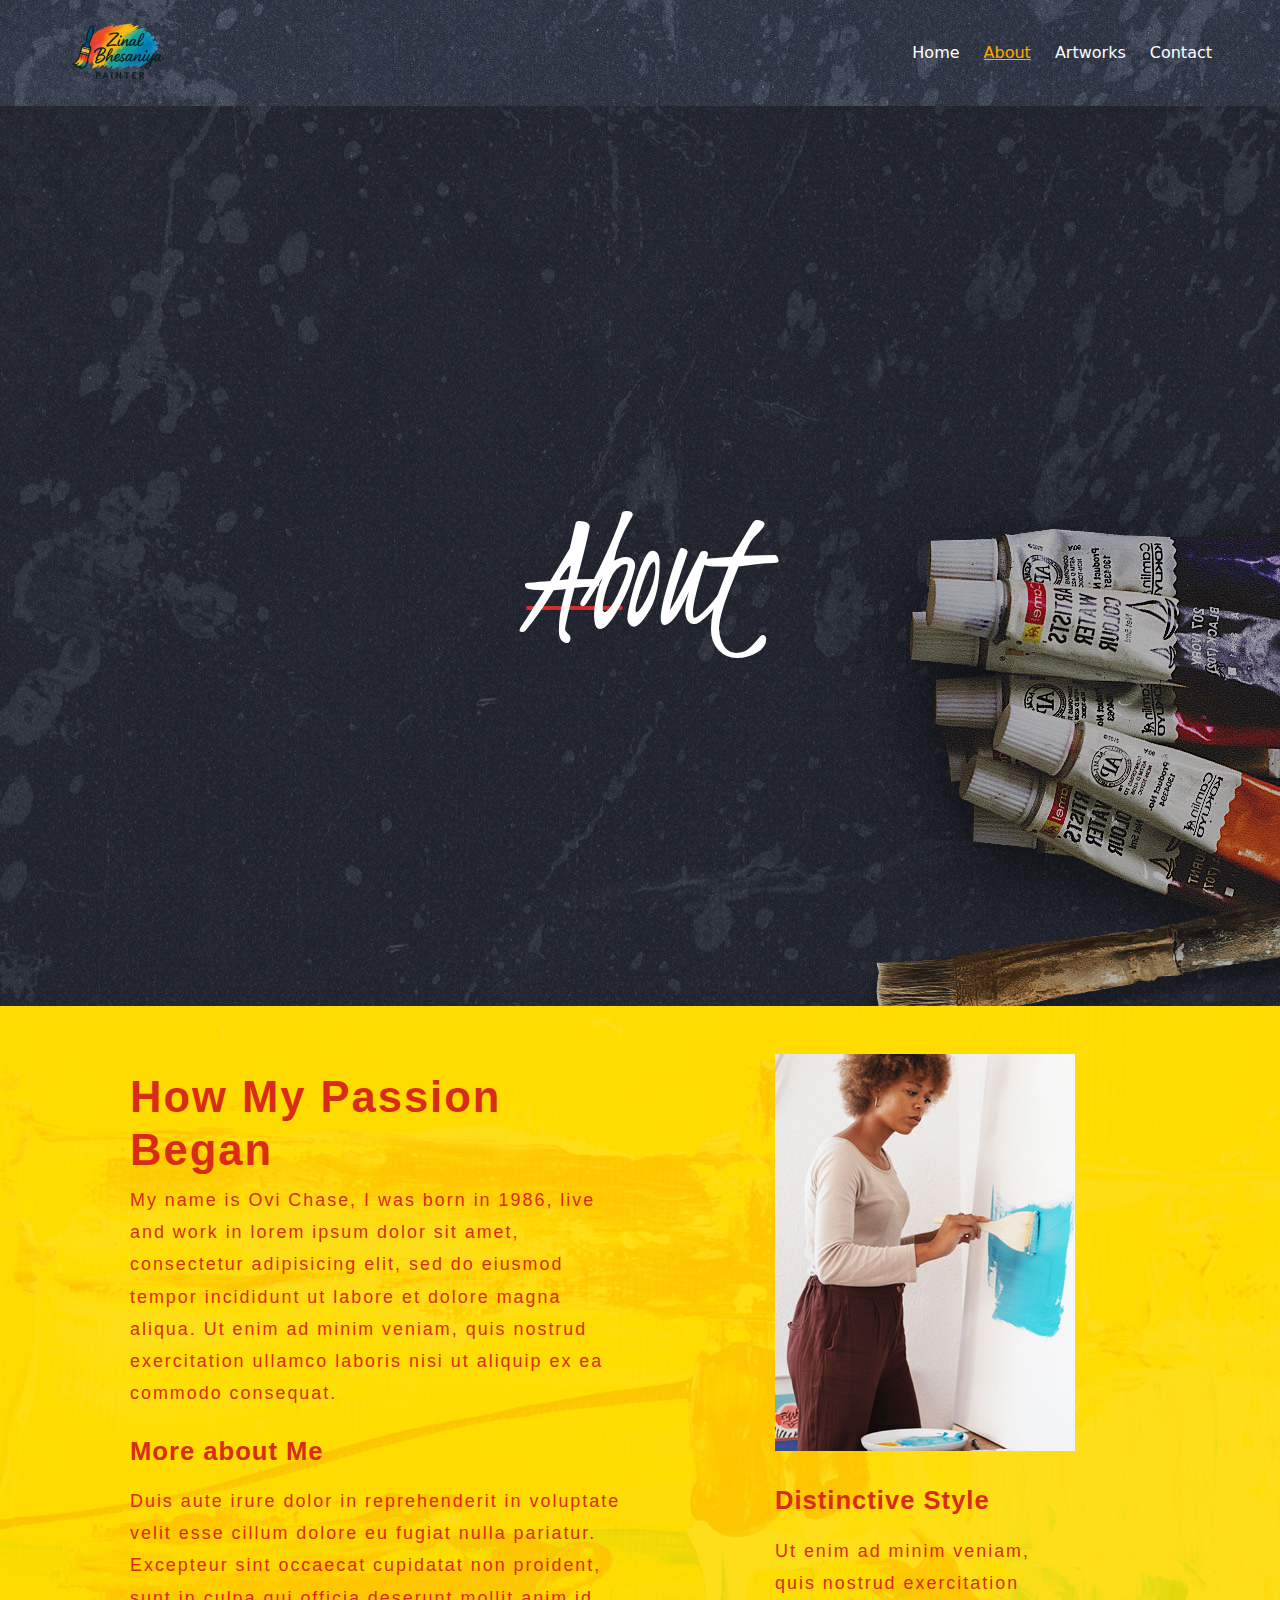
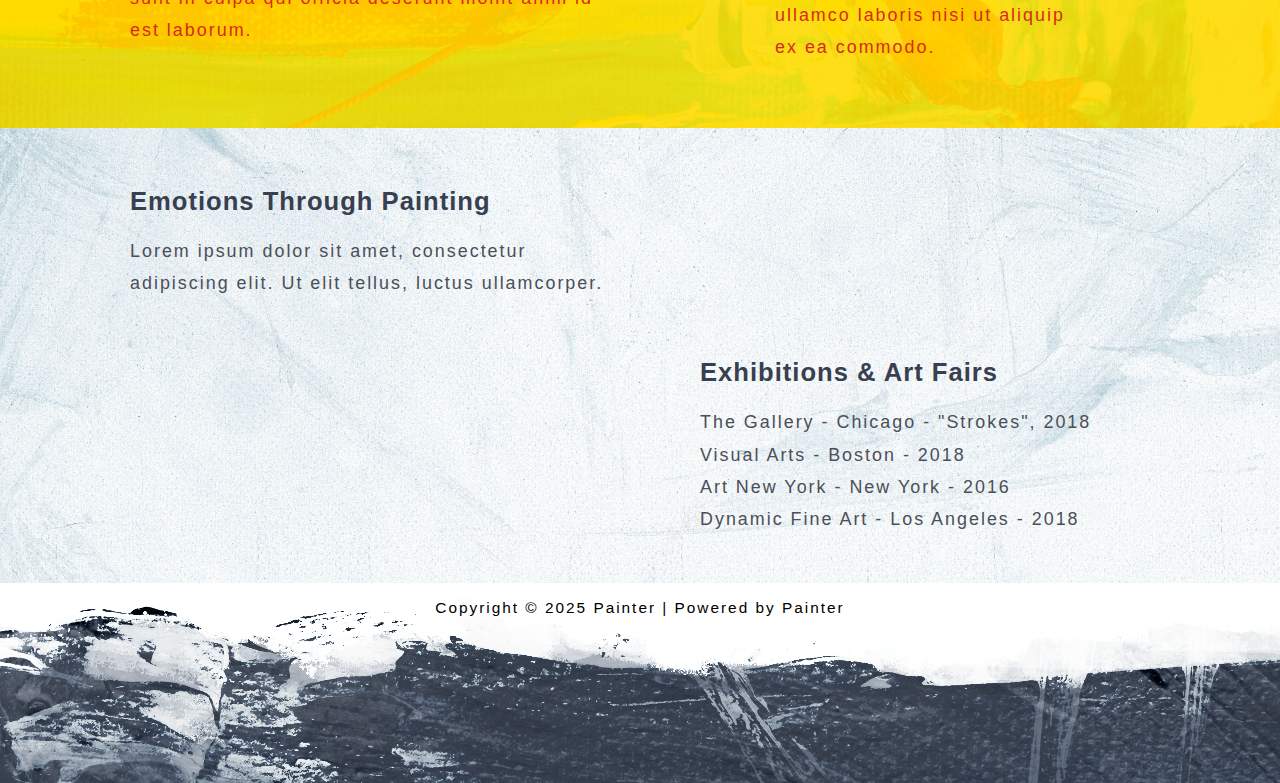
<file: about.html>
<!DOCTYPE html>
<html lang="en">

<head>
    <meta charset="UTF-8">
    <meta name="viewport" content="width=device-width, initial-scale=1.0">

    <!-- Logo -->
    <link rel="icon" type="icon" href="img/DRM FINAL LOGO 4.png">

    <!-- Bootstrap -->
    <link href="https://cdn.jsdelivr.net/npm/bootstrap@5.3.3/dist/css/bootstrap.min.css" rel="stylesheet">
    <script src="https://cdn.jsdelivr.net/npm/bootstrap@5.3.3/dist/js/bootstrap.bundle.min.js"></script>

    <!-- Font-Awesome  -->
    <link rel="stylesheet" href="https://cdnjs.cloudflare.com/ajax/libs/font-awesome/6.7.2/css/all.min.css"
        integrity="sha512-Evv84Mr4kqVGRNSgIGL/F/aIDqQb7xQ2vcrdIwxfjThSH8CSR7PBEakCr51Ck+w+/U6swU2Im1vVX0SVk9ABhg=="
        crossorigin="anonymous" referrerpolicy="no-referrer" />
    <link rel="stylesheet" href="https://cdnjs.cloudflare.com/ajax/libs/font-awesome/6.7.2/css/all.min.css"
        integrity="sha512-Evv84Mr4kqVGRNSgIGL/F/aIDqQb7xQ2vcrdIwxfjThSH8CSR7PBEakCr51Ck+w+/U6swU2Im1vVX0SVk9ABhg=="
        crossorigin="anonymous" referrerpolicy="no-referrer" />

    <!-- google font  -->
    <link href="https://fonts.googleapis.com/css2?family=Kristi&display=swap" rel="stylesheet">

    <!-- CSS  -->
    <!-- <link rel="stylesheet" href="/css/style.css"> -->
    <link rel="stylesheet" href="/css/about.css">
    <link rel="stylesheet" href="/css/common.css">

    <!-- JS  -->
    <link rel="stylesheet" href="script.js">

    <!-- Title  -->
    <title>Painter Portfolio</title>
</head>

<body>

    <!-- Navbar  -->
    <nav class="navbar navbar-expand-lg px-0 px-sm-5">
        <div class="container-fluid">
            <a class="navbar-brand logo-img" href="/index.html">
                <img src="/img/logo.png" alt="">
            </a>
            <button class="navbar-toggler" type="button" data-bs-toggle="collapse"
                data-bs-target="#navbarSupportedContent" aria-controls="navbarSupportedContent" aria-expanded="false"
                aria-label="Toggle navigation">
                <span class="navbar-toggler-icon"></span>
            </button>
            <div class="collapse navbar-collapse justify-content-end gap-4" id="navbarSupportedContent">
                <ul class="navbar-nav gap-2 mb-2 mb-lg-0">
                    <li class="nav-item">
                        <a class="nav-link" href="/index.html">Home</a>
                    </li>
                    <li class="nav-item">
                        <a class="nav-link active" href="/about.html">About</a>
                    </li>
                    <li class="nav-item">
                        <a class="nav-link" href="/artwork.html">Artworks</a>
                    </li>
                    <li class="nav-item">
                        <a class="nav-link" href="/contact.html">Contact</a>
                    </li>
                </ul>
            </div>
        </div>
    </nav>


    <!-- Banner Section  -->
    <section class="about-banner">
        <div class="container">
            <div class="row">
                <div class="col-lg-6">
                    <div class="about-banner-left">
                        <h1 class="painter-text">About</h1>
                        <div class="red-line"></div>
                    </div>
                </div>
                <div class="col-lg-6">
                    <div class="about-banner-right">
                        <img src="/img/about-banner-right-img.png" alt="">
                    </div>
                </div>
            </div>
        </div>
    </section>

    <!-- Biography -->
    <section class="biography-section py-5">
        <div class="container">

            <div class="row align-items-center">
                <div class="col-lg-6">
                    <div class="biography-left ps-sm-5 ps-0">
                        <h2>How My Passion <br> Began</h2>
                        <p class="biography-title">
                            My name is Ovi Chase, I was born in 1986, live and work in lorem ipsum dolor sit amet,
                            consectetur adipisicing elit, sed do eiusmod tempor incididunt ut labore et dolore magna
                            aliqua. Ut enim ad minim veniam, quis nostrud exercitation ullamco laboris nisi ut aliquip
                            ex ea commodo consequat.
                        </p>
                        <h4 class="biography-heading">More about Me</h4>
                        <p class="biography-title">
                            Duis aute irure dolor in reprehenderit in voluptate velit esse cillum dolore eu fugiat nulla
                            pariatur. Excepteur sint occaecat cupidatat non proident, sunt in culpa qui officia deserunt
                            mollit anim id est laborum.
                        </p>
                    </div>
                </div>
                <div class="col-lg-6 d-flex justify-content-center">
                    <div class="biography-right mt-5 mt-lg-0">
                        <div class="biography-person-img mb-4">
                            <img src="/img/biography-right-img.jpg" alt="">
                        </div>
                        <div>
                            <h4 class="biography-heading">Distinctive Style</h4>
                            <p class="biography-title">
                                Ut enim ad minim veniam, quis nostrud exercitation ullamco laboris nisi ut aliquip ex ea
                                commodo.
                            </p>
                        </div>
                    </div>
                </div>
            </div>
        </div>
    </section>

    <div class="home-bg-theam">
        <!-- Exhibitions -->
        <section class="exhibitions-section py-5">
            <div class="container">
                <div class="row">
                    <div class="col-lg-6">
                        <div class="ps-sm-5 ps-0">
                            <h4 class="exhibitions-heading">Emotions Through Painting</h4>
                            <p class="exhibitions-title">
                                Lorem ipsum dolor sit amet, consectetur adipiscing elit. Ut elit tellus, luctus
                                ullamcorper.
                            </p>
                        </div>
                    </div>
                </div>

                <div class="row mt-5">
                    <div class="col-lg-6"></div>
                    <div class="col-lg-6">
                        <div class="ps-sm-5 ps-0">
                            <h4 class="exhibitions-heading">Exhibitions & Art Fairs</h4>
                            <p class="exhibitions-title">The Gallery - Chicago - "Strokes", 2018</p>
                            <p class="exhibitions-title">Visual Arts - Boston - 2018</p>
                            <p class="exhibitions-title">Art New York - New York - 2016</p>
                            <p class="exhibitions-title">Dynamic Fine Art - Los Angeles - 2018</p>
                        </div>
                    </div>
                </div>
            </div>
        </section>

    </div>


    <div class="home-bg-theam">
        <!-- Footer  -->
        <div class="footer-end">
            <div class="container">
                <div class="footer-text d-flex justify-content-center align-items-center">
                    <p class="common-title text-center mb-0 position-absolute mt-5">Copyright © 2025 Painter | Powered
                        by Painter</p>
                </div>
            </div>
        </div>
    </div>

</body>

</html>
</file>
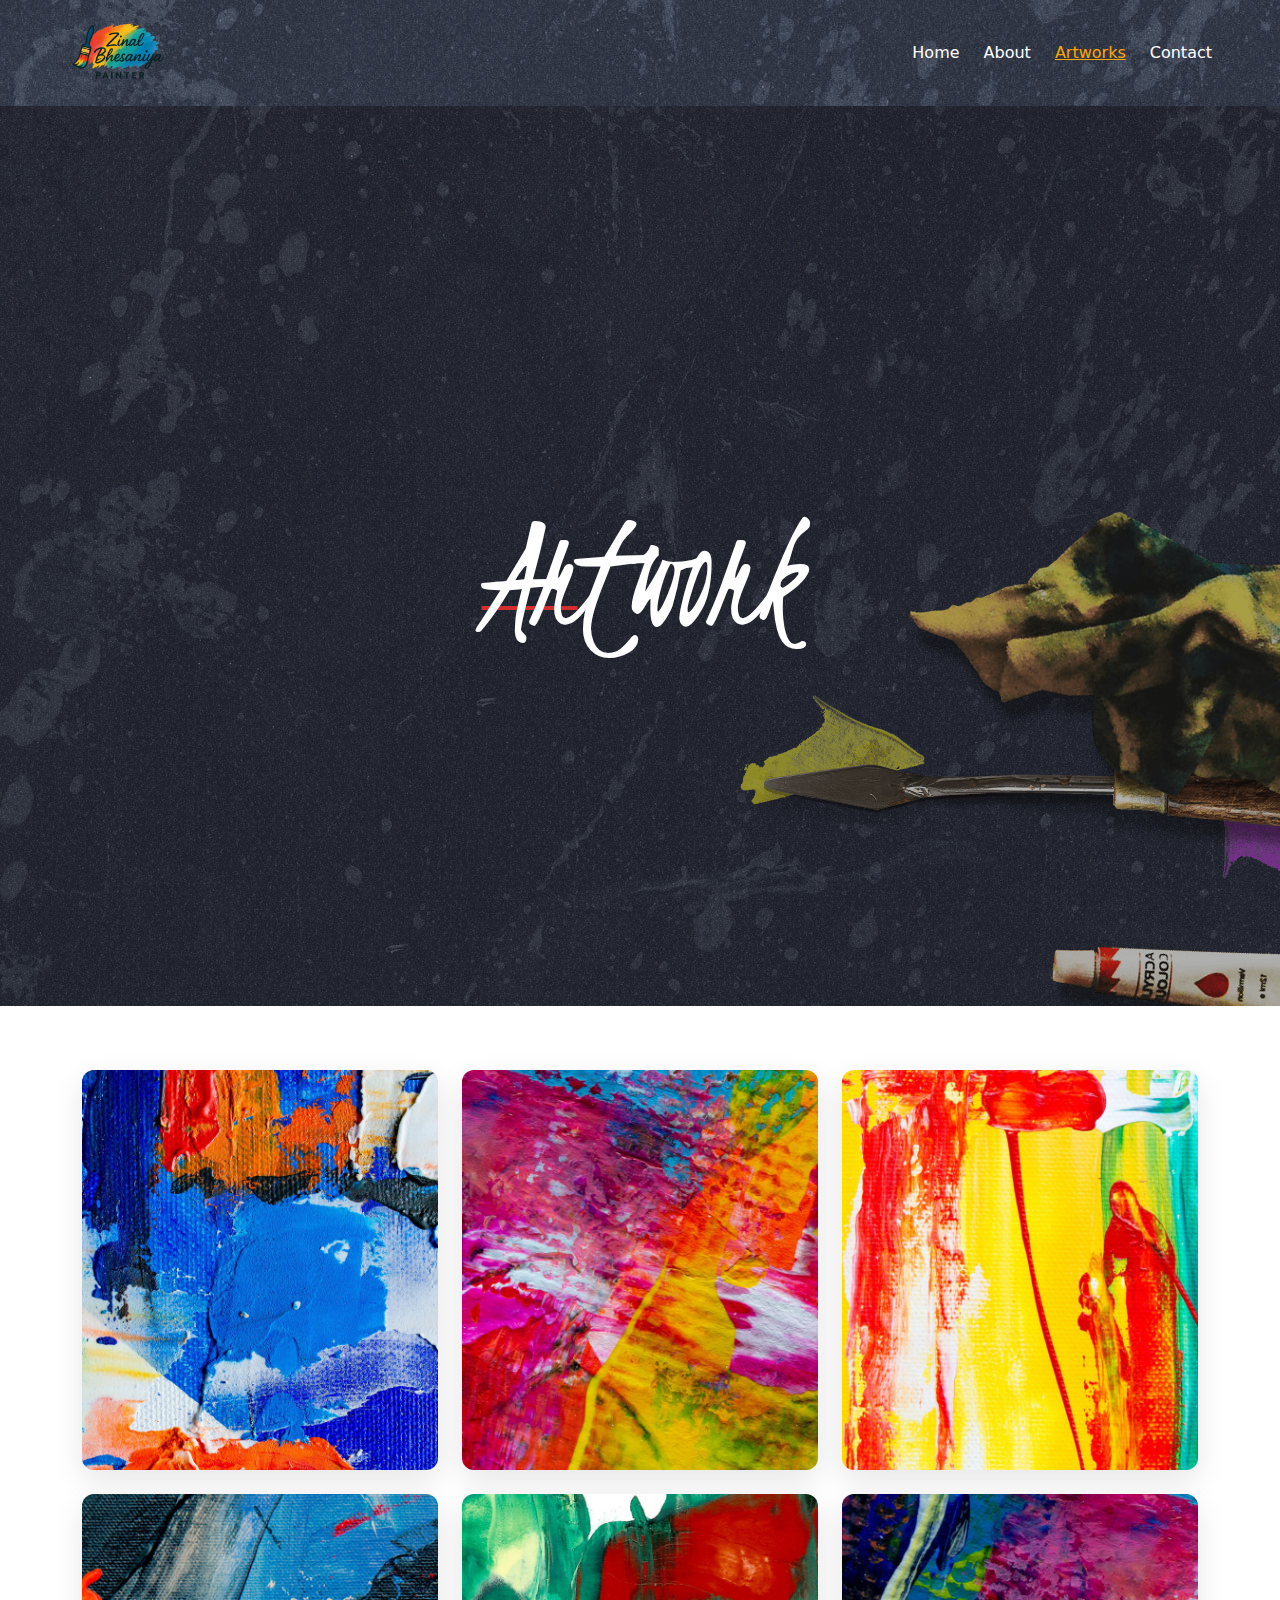
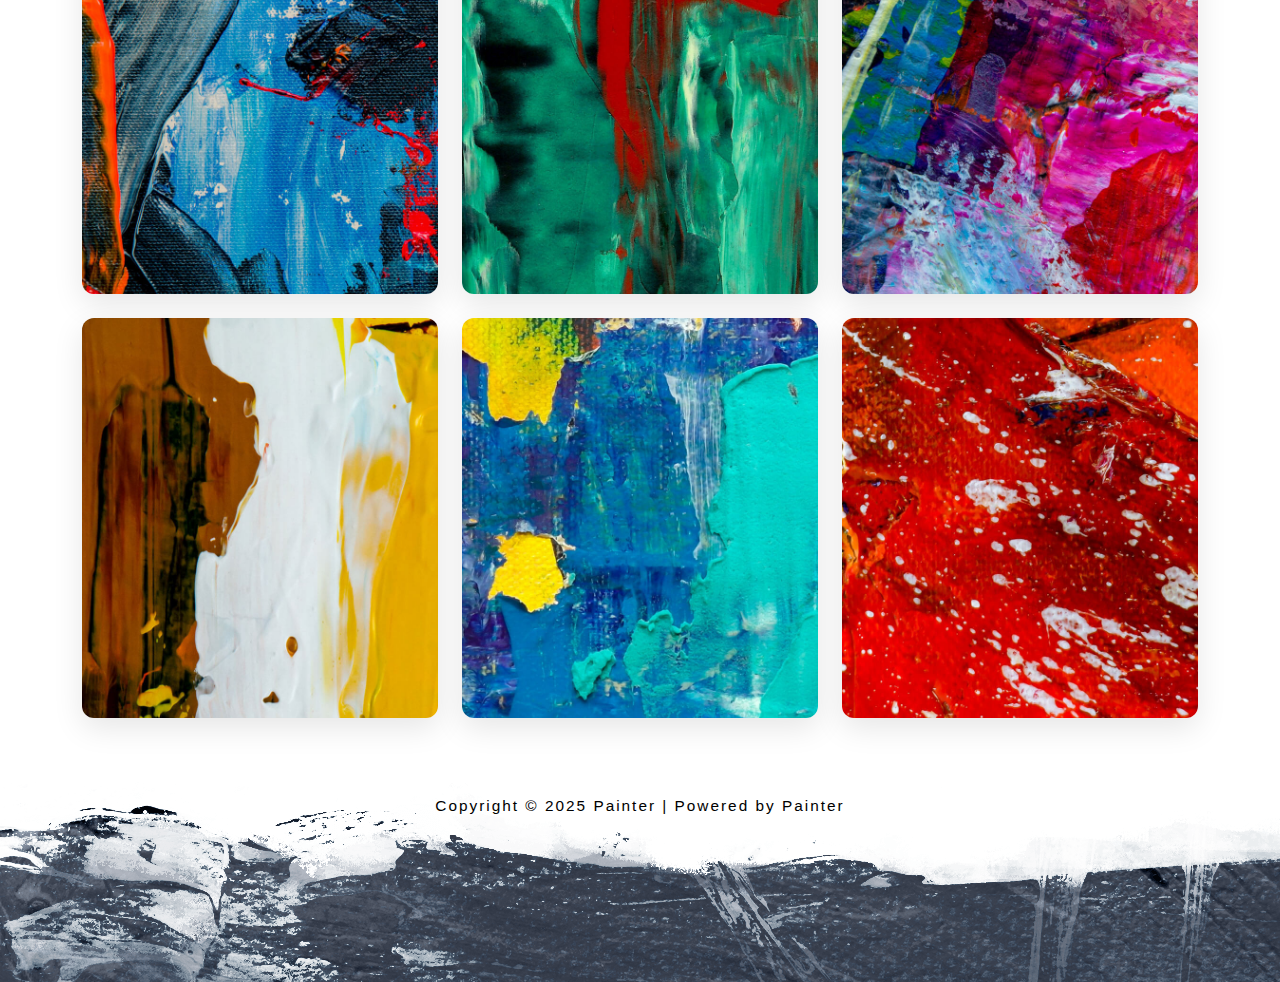
<file: artwork.html>
<!DOCTYPE html>
<html lang="en">

<head>
    <meta charset="UTF-8">
    <meta name="viewport" content="width=device-width, initial-scale=1.0">

    <!-- Logo -->
    <link rel="icon" type="icon" href="img/DRM FINAL LOGO 4.png">

    <!-- Bootstrap -->
    <link href="https://cdn.jsdelivr.net/npm/bootstrap@5.3.3/dist/css/bootstrap.min.css" rel="stylesheet">
    <script src="https://cdn.jsdelivr.net/npm/bootstrap@5.3.3/dist/js/bootstrap.bundle.min.js"></script>

    <!-- Font-Awesome  -->
    <link rel="stylesheet" href="https://cdnjs.cloudflare.com/ajax/libs/font-awesome/6.7.2/css/all.min.css"
        integrity="sha512-Evv84Mr4kqVGRNSgIGL/F/aIDqQb7xQ2vcrdIwxfjThSH8CSR7PBEakCr51Ck+w+/U6swU2Im1vVX0SVk9ABhg=="
        crossorigin="anonymous" referrerpolicy="no-referrer" />
    <link rel="stylesheet" href="https://cdnjs.cloudflare.com/ajax/libs/font-awesome/6.7.2/css/all.min.css"
        integrity="sha512-Evv84Mr4kqVGRNSgIGL/F/aIDqQb7xQ2vcrdIwxfjThSH8CSR7PBEakCr51Ck+w+/U6swU2Im1vVX0SVk9ABhg=="
        crossorigin="anonymous" referrerpolicy="no-referrer" />

    <!-- google font  -->
    <link href="https://fonts.googleapis.com/css2?family=Kristi&display=swap" rel="stylesheet">

    <!-- CSS  -->
    <!-- <link rel="stylesheet" href="/css/style.css"> -->
    <link rel="stylesheet" href="/css/artwork.css">
    <link rel="stylesheet" href="/css/common.css">

    <!-- JS  -->
    <link rel="stylesheet" href="script.js">

    <!-- Title  -->
    <title>Painter Portfolio</title>
</head>

<body>

    <!-- Navbar  -->
    <nav class="navbar navbar-expand-lg px-0 px-sm-5">
        <div class="container-fluid">
            <a class="navbar-brand logo-img" href="/index.html">
                <img src="/img/logo.png" alt="">
            </a>
            <button class="navbar-toggler" type="button" data-bs-toggle="collapse"
                data-bs-target="#navbarSupportedContent" aria-controls="navbarSupportedContent" aria-expanded="false"
                aria-label="Toggle navigation">
                <span class="navbar-toggler-icon"></span>
            </button>
            <div class="collapse navbar-collapse justify-content-end gap-4" id="navbarSupportedContent">
                <ul class="navbar-nav gap-2 mb-2 mb-lg-0">
                    <li class="nav-item">
                        <a class="nav-link" href="/index.html">Home</a>
                    </li>
                    <li class="nav-item">
                        <a class="nav-link" href="/about.html">About</a>
                    </li>
                    <li class="nav-item">
                        <a class="nav-link active" href="/artwork.html">Artworks</a>
                    </li>
                    <li class="nav-item">
                        <a class="nav-link" href="/contact.html">Contact</a>
                    </li>
                </ul>
            </div>
        </div>
    </nav>


    <!-- Banner Section  -->
    <section class="about-banner">
        <div class="container">
            <div class="row">
                <div class="col-lg-6">
                    <div class="about-banner-left">
                        <h1 class="painter-text">Artwork</h1>
                        <div class="red-line"></div>
                    </div>
                </div>
                <div class="col-lg-6">
                    <div class="about-banner-right">
                        <img src="/img/artwork-banner-img.png" alt="">
                    </div>
                </div>
            </div>
        </div>
    </section>


    <!-- Artwork -->
    <section class="artwork-section">
        <div class="container">
            <div class="background-overlay"></div>

            <div class="row g-4">
                <div class="col-sm-6 col-lg-4">
                    <div class="work-img">
                        <img src="/img/work-img-1.jpg" alt="">
                    </div>
                </div>
                <div class="col-sm-6 col-lg-4">
                    <div class="work-img">
                        <img src="/img/work-img-2.jpg" alt="">
                    </div>
                </div>
                <div class="col-sm-6 col-lg-4">
                    <div class="work-img">
                        <img src="/img/work-img-3.jpg" alt="">
                    </div>
                </div>
                <div class="col-sm-6 col-lg-4">
                    <div class="work-img">
                        <img src="/img/work-img-4.jpg" alt="">
                    </div>
                </div>
                <div class="col-sm-6 col-lg-4">
                    <div class="work-img">
                        <img src="/img/work-img-5.jpg" alt="">
                    </div>
                </div>
                <div class="col-sm-6 col-lg-4">
                    <div class="work-img">
                        <img src="/img/work-img-6.jpg" alt="">
                    </div>
                </div>
                <div class="col-sm-6 col-lg-4">
                    <div class="work-img">
                        <img src="/img/work-img-7.jpg" alt="">
                    </div>
                </div>
                <div class="col-sm-6 col-lg-4">
                    <div class="work-img">
                        <img src="/img/work-img-8.jpg" alt="">
                    </div>
                </div>
                <div class="col-sm-6 col-lg-4">
                    <div class="work-img">
                        <img src="/img/work-img-9.jpg" alt="">
                    </div>
                </div>
            </div>
        </div>
    </section>




    <div class="home-bg-theam">
        <!-- Footer  -->
        <div class="footer-end">
            <div class="container">
                <div class="footer-text d-flex justify-content-center align-items-center">
                    <p class="common-title text-center mb-0 position-absolute mt-5">Copyright © 2025 Painter | Powered by Painter</p>
                </div>
            </div>
        </div>
    </div>


</body>

</html>
</file>
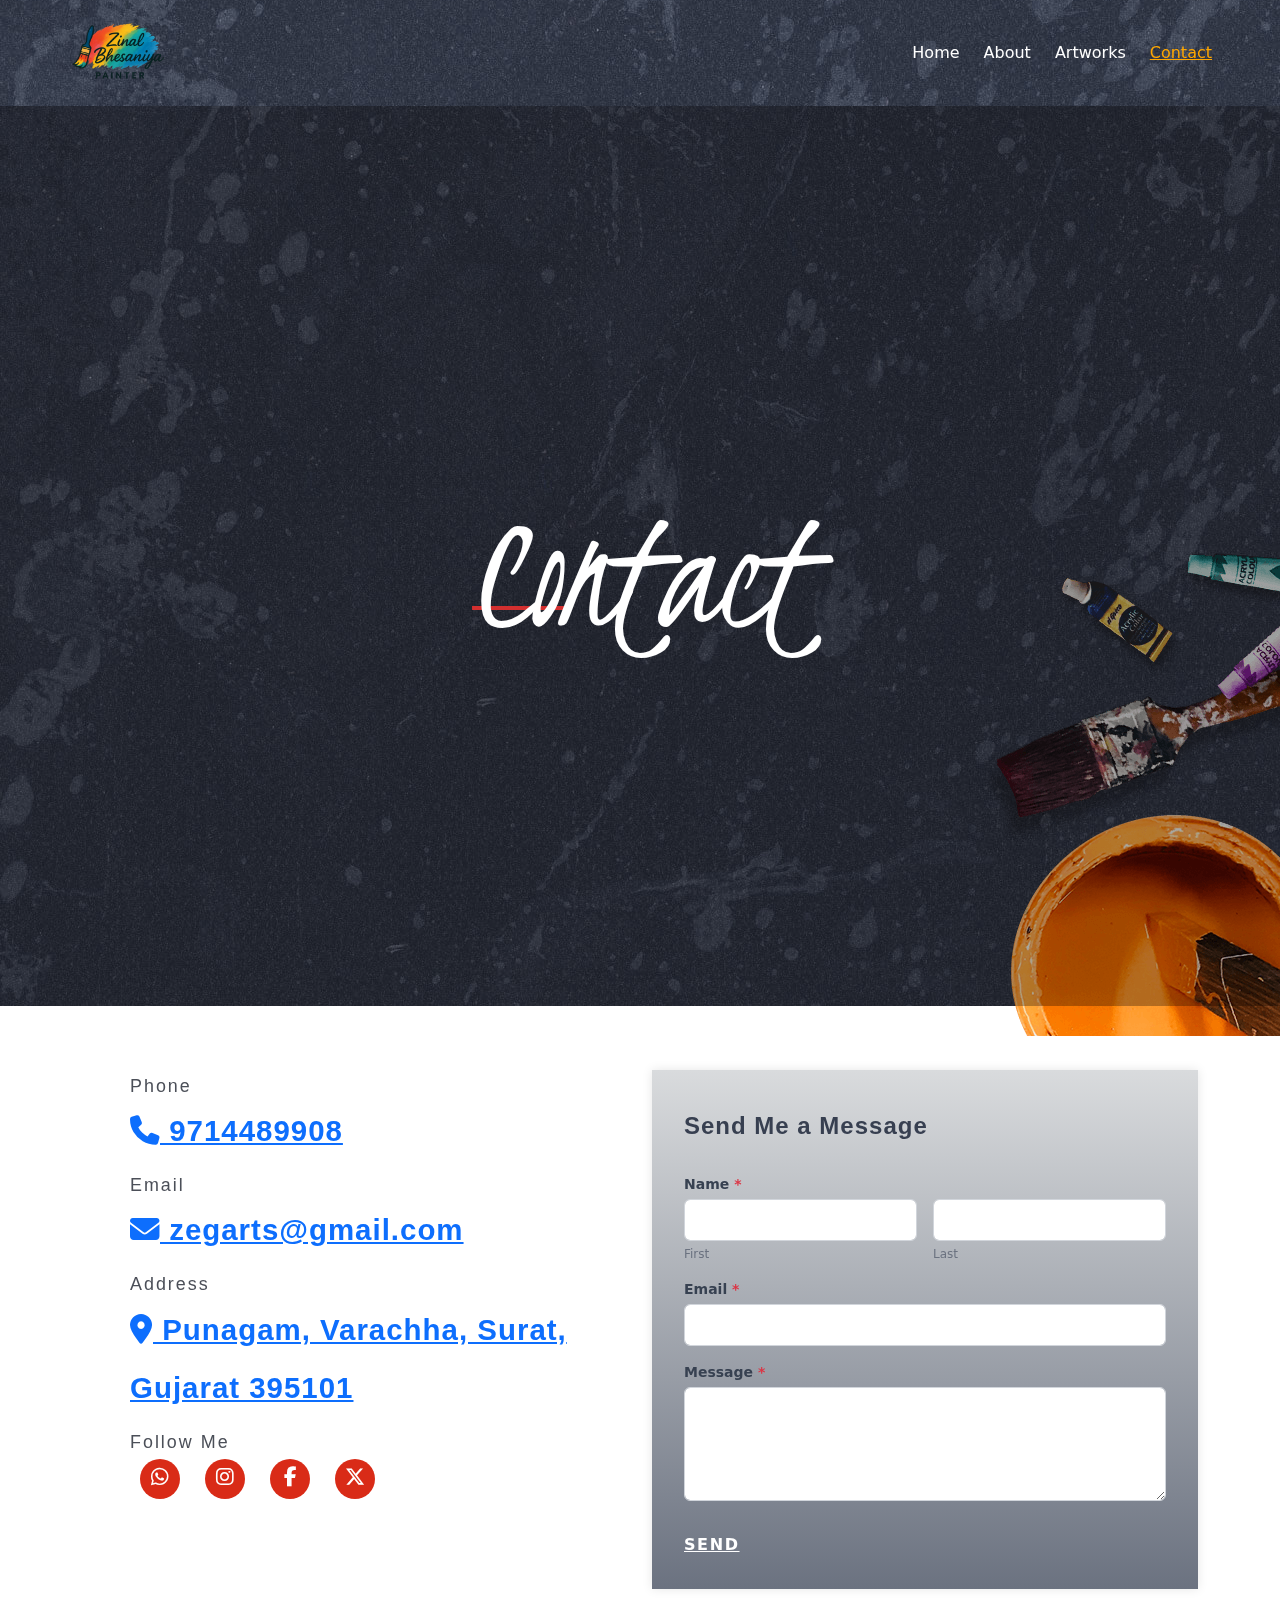
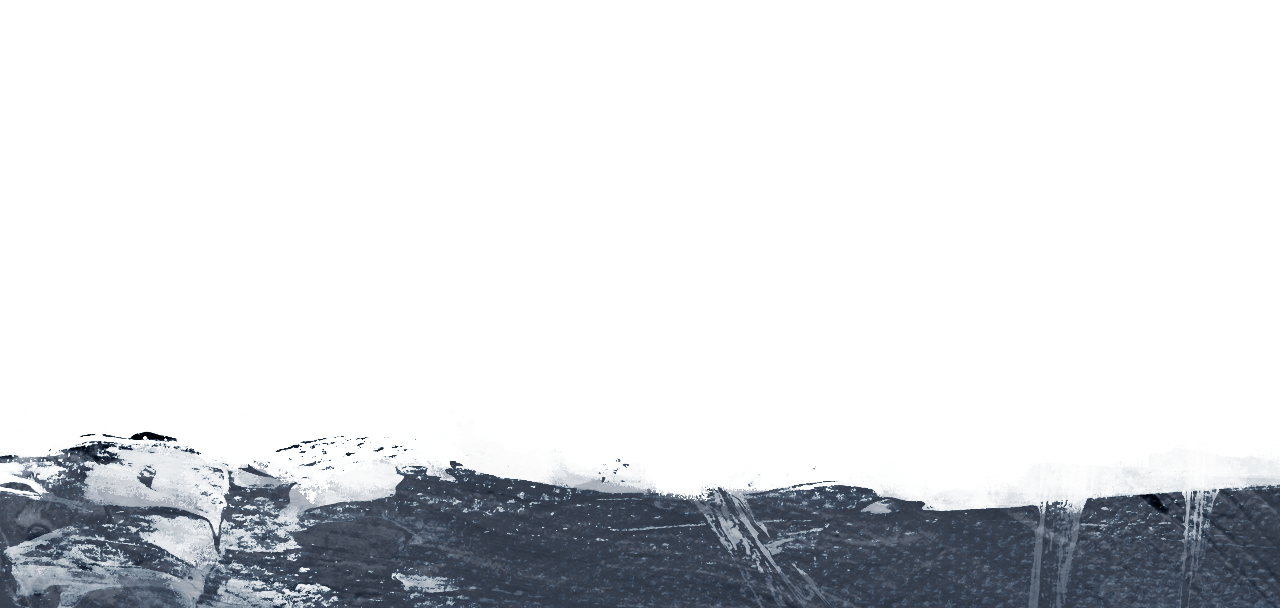
<file: contact.html>
<!DOCTYPE html>
<html lang="en">

<head>
    <meta charset="UTF-8">
    <meta name="viewport" content="width=device-width, initial-scale=1.0">

    <!-- Logo -->
    <link rel="icon" type="icon" href="img/tilte-logo.png">


    <!-- Bootstrap -->
    <link href="https://cdn.jsdelivr.net/npm/bootstrap@5.3.3/dist/css/bootstrap.min.css" rel="stylesheet">
    <script src="https://cdn.jsdelivr.net/npm/bootstrap@5.3.3/dist/js/bootstrap.bundle.min.js"></script>

    <!-- Font-Awesome  -->
    <link rel="stylesheet" href="https://cdnjs.cloudflare.com/ajax/libs/font-awesome/6.7.2/css/all.min.css"
        integrity="sha512-Evv84Mr4kqVGRNSgIGL/F/aIDqQb7xQ2vcrdIwxfjThSH8CSR7PBEakCr51Ck+w+/U6swU2Im1vVX0SVk9ABhg=="
        crossorigin="anonymous" referrerpolicy="no-referrer" />
    <link rel="stylesheet" href="https://cdnjs.cloudflare.com/ajax/libs/font-awesome/6.7.2/css/all.min.css"
        integrity="sha512-Evv84Mr4kqVGRNSgIGL/F/aIDqQb7xQ2vcrdIwxfjThSH8CSR7PBEakCr51Ck+w+/U6swU2Im1vVX0SVk9ABhg=="
        crossorigin="anonymous" referrerpolicy="no-referrer" />

    <!-- google font  -->
    <link href="https://fonts.googleapis.com/css2?family=Kristi&display=swap" rel="stylesheet">

    <!-- CSS  -->
    <!-- <link rel="stylesheet" href="/css/style.css"> -->
    <link rel="stylesheet" href="/css/contact.css">
    <link rel="stylesheet" href="/css/common.css">

    <!-- JS  -->
    <link rel="stylesheet" href="script.js">

    <!-- Title  -->
    <title>Painter Portfolio</title>
</head>

<body>

    <!-- Navbar  -->
    <nav class="navbar navbar-expand-lg px-0 px-sm-5">
        <div class="container-fluid">
            <a class="navbar-brand logo-img" href="/index.html">
                <img src="/img/logo.png" alt="">
            </a>
            <button class="navbar-toggler" type="button" data-bs-toggle="collapse"
                data-bs-target="#navbarSupportedContent" aria-controls="navbarSupportedContent" aria-expanded="false"
                aria-label="Toggle navigation">
                <span class="navbar-toggler-icon"></span>
            </button>
            <div class="collapse navbar-collapse justify-content-end gap-4" id="navbarSupportedContent">
                <ul class="navbar-nav gap-2 mb-2 mb-lg-0">
                    <li class="nav-item">
                        <a class="nav-link" href="/index.html">Home</a>
                    </li>
                    <li class="nav-item">
                        <a class="nav-link" href="/about.html">About</a>
                    </li>
                    <li class="nav-item">
                        <a class="nav-link" href="/artwork.html">Artworks</a>
                    </li>
                    <li class="nav-item">
                        <a class="nav-link active" href="/contact.html">Contact</a>
                    </li>
                </ul>
            </div>
        </div>
    </nav>


    <!-- Banner Section  -->
    <section class="about-banner">
        <div class="container">
            <div class="row">
                <div class="col-lg-6">
                    <div class="about-banner-left">
                        <h1 class="painter-text">Contact</h1>
                        <div class="red-line"></div>
                    </div>
                </div>
                <div class="col-lg-6">
                    <div class="about-banner-right">
                        <img src="/img/contact-banner-img.png" alt="">
                    </div>
                </div>
            </div>
        </div>
    </section>


    <section class="contact-section">
        <div class="container">
            <div class="row g-4">
                <div class="col-lg-6">
                    <div class="contact-left ms-sm-5 ms-0">
                        <div>
                            <p class="contact-title">Phone</p>
                            <h1 class="contact-heading">
                                <a href="tel:9714489908">
                                    <i class="fa-solid fa-phone"></i>
                                    9714489908
                                </a>
                            </h1>
                        </div>
                        <div>
                            <p class="contact-title">Email</p>
                            <h1 class="contact-heading">
                                <a href="mailto:zegarts1@gmail.com">
                                    <i class="fa-solid fa-envelope"></i>
                                    zegarts@gmail.com
                                </a>
                            </h1>
                        </div>
                        <div>
                            <p class="contact-title">Address</p>
                            <h1 class="contact-heading">
                                <a href="https://www.google.com/maps?q=Punagam, Surat, Gujarat 395101" target="_blank"
                                    rel="noopener noreferrer">
                                    <i class="fa-solid fa-location-dot"></i>
                                    Punagam, Varachha, Surat, Gujarat 395101
                                </a>
                            </h1>
                        </div>

                        <div class="form-icon">
                            <p class="contact-title">Follow Me</p>
                            <button>
                                <a class="whatsapp" href="https://wa.me/9714489908?text=Hello!" target="_blank"
                                    rel="noopener noreferrer">
                                    <i class="fa-brands fa-whatsapp"></i>
                                </a>
                            </button>
                            <button>
                                <a href="https://instagram.com/zegarts" target="_blank" rel="noopener noreferrer">
                                    <i class="fa-brands fa-instagram"></i>
                                </a>
                            </button>
                            <button>
                                <a href="https://facebook.com/Zeg Art" target="_blank" rel="noopener noreferrer">
                                    <i class="fa-brands fa-facebook-f"></i>
                                </a>
                            </button>
                            <button>
                                <a href="https://twitter.com/Zeg_Art" target="_blank" rel="noopener noreferrer">
                                    <i class="fa-brands fa-x-twitter"></i>
                                </a>
                            </button>
                        </div>

                    </div>
                </div>

                <div class="col-lg-6">
                    <div class="form-container">
                        <form id="contactForm">
                            <h2 class="message-text">Send Me a Message</h2>

                            <div class="row g-3 mb-3">
                                <div class="col-sm-6 d-flex flex-column">
                                    <label for="firstName">Name <span class="text-danger">*</span></label>
                                    <input type="text" id="firstName" class="form-control" required />
                                    <small class="form-text">First</small>
                                </div>
                                <div class="col-sm-6 d-flex flex-column">
                                    <label for="lastName" class="invisible">Last Name</label>
                                    <input type="text" id="lastName" class="form-control" />
                                    <small class="form-text">Last</small>
                                </div>
                            </div>

                            <div class="mb-3 d-flex flex-column">
                                <label for="email">Email <span class="text-danger">*</span></label>
                                <input type="email" id="email" class="form-control" required />
                            </div>

                            <div class="mb-3 d-flex flex-column">
                                <label for="message">Message <span class="text-danger">*</span></label>
                                <textarea id="message" rows="4" class="form-control" required></textarea>
                            </div>

                            <button type="submit" class="send-btn">SEND</button>
                        </form>

                    </div>
                </div>
            </div>


            <div class="find-us-map mt-5">
                <iframe src="https://maps.google.com/maps?q=Surat%2C+Gujarat%2C+India&z=12&output=embed" width="100%"
                    height="300" style="border:0;" loading="lazy" referrerpolicy="no-referrer-when-downgrade"
                    allowfullscreen>
                </iframe>
            </div>

        </div>
    </section>




    <div class="home-bg-theam">
        <!-- Footer  -->
        <div class="footer-end">
            <div class="container">
                <div class="footer-text d-flex justify-content-center align-items-center">
                    <!-- <p class="common-title text-center mb-0 position-absolute mt-5">Copyright © 2025 Painter | Powered
                        by Painter</p> -->
                </div>
            </div>
        </div>
    </div>



</body>

</html>

<script>
    document.getElementById("contactForm").addEventListener("submit", function (e) {
        e.preventDefault();

        const firstName = document.getElementById("firstName").value.trim();
        const lastName = document.getElementById("lastName").value.trim();
        const email = document.getElementById("email").value.trim();
        const message = document.getElementById("message").value.trim();

        if (!firstName || !email || !message) {
            alert("Please fill in required fields.");
            return;
        }

        const fullName = lastName ? `${firstName} ${lastName}` : firstName;

        const text = `*New Contact Form Submission*\n\n👤 *Name:* ${fullName}\n📧 *Email:* ${email}\n📝 *Message:* ${message}`;

        const phoneNumber = "919714489908"; // Indian number (91 is country code)
        const whatsappURL = `https://wa.me/${phoneNumber}?text=${encodeURIComponent(text)}`;

        window.open(whatsappURL, "_blank");
    });
</script>
</file>
<file: css/style.css>
/* navbar  */
.navbar {
  background-image: url('/img/about-banner-bg-img.jpg');
  background-position: center;
  background-repeat: no-repeat;
  object-fit: cover;
  position: relative;
}


/* banner  */
.about-banner {
  background-image: url('/img/about-banner-bg-img.jpg');
  background-position: center;
  background-repeat: no-repeat;
  object-fit: cover;
  width: 100%;
  height: 100vh;
  position: relative;
  z-index: 0;
  overflow: hidden;
}

.about-banner::before {
  position: absolute;
  content: '';
  background-color: rgba(2, 1, 1, 0.3);
  width: 100%;
  height: 100vh;
}


.about-banner-left .painter-text {
  font-family: "Kristi", cursive;
  font-size: clamp(6rem, 14vw, 12rem);
  line-height: 12rem;
  letter-spacing: -0.02em;
  user-select: none;
  pointer-events: none;
  margin: 0;
  color: var(--white);
}

.about-banner-left {
  position: absolute;
  z-index: 1;
}

.about-banner-right {
  position: absolute;
  z-index: -1;
  right: 0;
  bottom: -150px;
}



.gallery-btn a {
  color: var(--white);
  font-size: clamp(14px, 1.2vw, 16px);
  font-weight: 400;
  font-family: "Lato", sans-serif;
  text-decoration: none;
}

.gallery-btn {
  background-color: transparent;
  border: 2px solid var(--white);
  padding: 10px 25px;
}

.gallery-btn:hover {
  background-color: var(--theme-color);
  border-color: var(--theme-color);
}


/* Recent Artworks */
.artwork-section {
  padding-block: 100px;
  position: relative;
}

.artwork-section .artwork-left {
  width: 380px;
}

.artwork-section .artwork-right .artwork-right-heading {
  font-weight: 700;
  font-size: clamp(30px, 4vw, 50px);
  color: var(--theme-color);
  font-family: "Merriweather", serif;
}

.artwork-right .artwork-right-img {
  width: 400px;
  margin-top: 80px;
}

/* My Story */
.story-section {
  background-image: url('/img/story-section-bg-img.jpg');
  object-fit: cover;
  background-position: center;
  background-repeat: no-repeat;
  width: 100%;
  height: 100%;
  padding-block: 100px;
}

.story-section .person-img {
  width: 230px;
  height: 430px;
}

.story-section .story-heading {
  font-size: 35px;
  font-weight: 400;
  color: var(--theme-color);
  font-family: "Merriweather", serif;
}

.story-section .person-story {
  background-color: var(--white);
  height: 430px;
  display: flex;
  flex-direction: column;
  justify-content: center;
}


/* Exhibitions */
.exhibitions-section {
  padding-block: 100px;
}

.exhibitions-section .exhibitions-left .exhibitions-heading {
  font-size: 60px;
  font-weight: 400;
  color: var(--theme-color);
  font-family: "Merriweather", serif;
}

.exhibitions-right .exhibitions-img {
  width: 400px;
}

.exhibitions-section .exhibitions-slide-img {
  width: 300px;
}

.exhibitions-slide .exhibitions-slide-img img:hover {
  transform: scale(1.03);
  transition: transform 0.3s ease;
}

.exhibitions-section .exhibitions-slide {
  display: flex;
  flex-direction: column;
  align-items: center;
}






.home-bg-theam {
  position: relative;
  width: 100%;
  background-image: url('/img/about-exhibitions-img.jpg');
  background-position: center;
  background-repeat: no-repeat;
  background-size: cover;
  background-attachment: fixed;
  overflow: hidden;
  z-index: 0;
}




@media (max-width: 320px) {
  .home-bg-theam {
    background-attachment: scroll;
  }
}

.home-bg-theam::before {
  position: absolute;
  content: '';
  width: 100%;
  height: 100%;
  background-color: red;
  opacity: 0.1;
  z-index: -1;
}
</file>
<file: css/about.css>
.about-heading {
    font-family: "Kristi", cursive;
    font-size: clamp(6rem, 14vw, 12rem);
    line-height: 12rem;
    letter-spacing: -0.02em;
    user-select: none;
    pointer-events: none;
    margin: 0;
    color: var(--about-red-color);
    position: absolute;
    z-index: 1;
    top: 0px;
    left: 100px;
    /* transform: translate(-50%, -50%); */
}



/* navbar  */
.navbar {
    background-image: url('/img/about-banner-bg-img.jpg');
    background-position: center;
    background-repeat: no-repeat;
    object-fit: cover;
    position: relative;
}

.about-banner {
    background-image: url('/img/about-banner-bg-img.jpg');
    background-position: center;
    background-repeat: no-repeat;
    object-fit: cover;
    width: 100%;
    height: 100vh;
    position: relative;
    z-index: 0;
}

.about-banner::before {
    position: absolute;
    content: '';
    background-color: rgba(2, 1, 1, 0.3);
    width: 100%;
    height: 100vh;
}


.about-banner-left .painter-text {
    font-family: "Kristi", cursive;
    font-size: clamp(6rem, 14vw, 12rem);
    line-height: 12rem;
    letter-spacing: -0.02em;
    user-select: none;
    pointer-events: none;
    margin: 0;
    color: var(--white);
}

.about-banner-left {
    position: absolute;
    z-index: 1;
    left: 50%;
    top: 50%;
    transform: translate(-50%, -50%);
}

.red-line {
    border-top: 4px solid #d32f2f;
    width: 6rem;
    margin-top: -4rem;
    margin-bottom: 1.5rem;
}

.about-banner-right {
    position: absolute;
    z-index: -1;
    right: 0;
    bottom: 0;
}


/* Biography */
.biography-section {
    position: relative;
    width: 100%;
    /* height: 1200px; */
    background-image: url('/img/about-biography-img.jpg');
    background-position: center;
    background-repeat: no-repeat;
    background-size: cover;
    overflow: hidden;
    display: flex;
    align-items: center;
}

.biography-section::before {
    content: '';
    position: absolute;
    inset: 0;
    background-color: #ffdb00;
    opacity: 0.9;
}

.biography-section .biography-left {
    position: relative;
    z-index: 1;
    color: var(--about-red-color);
}

.biography-section .biography-left h2 {
    font-size: clamp(30px, 3.4vw, 50px);
    font-weight: 700;
    font-family: "Karla", sans-serif;
    letter-spacing: 2px;
}

.biography-section .biography-heading {
    color: var(--about-red-color);
    font-size: clamp(22px, 2vw, 28px);
    font-weight: 600;
    font-family: "Karla", sans-serif;
    letter-spacing: 1px;
    line-height: 2;
}

.biography-section .biography-title {
    color: var(--about-red-color);
    font-size: clamp(16px, 1.4vw, 18px);
    font-weight: 400;
    font-family: "Karla", sans-serif;
    letter-spacing: 2px;
    line-height: 1.8;
}

.biography-section .biography-right {
    position: relative;
    z-index: 1;
    color: var(--about-red-color);
    width: 300px;
}

.biography-right .biography-person-img {
    width: 300px;
}








/* Exhibitions */
.exhibitions-section {
    position: relative;
    width: 100%;
    background-image: url('/img/about-exhibitions-img.jpg');
    background-position: center;
    background-repeat: no-repeat;
    background-size: cover;
    overflow: hidden;
    display: flex;
    align-items: center;
}



.exhibitions-heading {
    color: #373f50;
    font-size: clamp(22px, 2vw, 28px);
    font-weight: 600;
    font-family: "Karla", sans-serif;
    letter-spacing: 1px;
    line-height: 2;
}

.exhibitions-title {
    color: #4b4f58;
    font-size: clamp(16px, 1.4vw, 18px);
    font-weight: 400;
    font-family: "Karla", sans-serif;
    letter-spacing: 2px;
    line-height: 1.8;
    margin-bottom: 0;
}





.home-bg-theam {
    position: relative;
    width: 100%;
    background-image: url('/img/about-exhibitions-img.jpg');
    background-position: center;
    background-repeat: no-repeat;
    background-size: cover;
    background-attachment: fixed;
    overflow: hidden;
    z-index: 0;
}




@media (max-width: 320px) {
    .home-bg-theam {
        background-attachment: scroll;
    }
}
</file>
<file: css/common.css>
* {
    margin: 0;
    padding: 0;
    box-sizing: border-box;
}

:root {
    --theme-color: #ffa700;
    --white: #ffff;
    --black: #000;
    --red: #FF0000;
    --about-red-color: #d92b17;
}

img {
    width: 100%;
    height: 100%;
    object-fit: cover;
}

.common-heading {
    color: var(--theme-color);
    font-size: clamp(22px, 2vw, 28px);
    font-weight: 400;
    font-family: "Merriweather", serif;
    letter-spacing: 1px;
}

.common-title {
    color: var(--black);
    font-size: clamp(14px, 1.2vw, 16px);
    font-weight: 400;
    font-family: "Lato", sans-serif;
    letter-spacing: 2px;
}

.common-btn {
    color: var(--black);
    font-size: clamp(14px, 1.2vw, 16px);
    font-weight: 400;
    font-family: "Lato", sans-serif;
    border: 2px solid var(--black);
    padding: 10px 25px;
    background-color: transparent;
}

.common-btn:hover {
    background-color: var(--theme-color);
    color: var(--white);
}

/* Navbar  */
.logo-img {
    width: 120px;
}

.navbar .nav-link {
    color: var(--white);
}

.navbar .nav-link.active {
    color: var(--theme-color);
    text-decoration: underline;
    text-decoration-color: var(--theme-color);
}

.navbar .navbar-toggler {
    background-color: var(--theme-color);
}






/* Footer  */
/* .footer-logo {
  width: 200px;
}

footer a {
  text-decoration: none;
} */


.footer-end {
    background-image: url('/img/footer-img.png');
    background-repeat: no-repeat;
    background-position: center;
    object-fit: cover;
    width: 100%;
    height: 200px;
}

.footer-end .footer-logo {
    width: 100px;
}


/* arrow  */
.pre-arrow {
    position: absolute;
    z-index: 1;
    top: 35%;
    left: 10px;
    border: 0;
    font-size: 20px;
    background: var(--theme-color);
    border-radius: 50%;
    width: 40px;
    height: 40px;
}

.next-arrow {
    position: absolute;
    z-index: 1;
    top: 35%;
    right: 10px;
    border: 0;
    font-size: 20px;
    background: var(--theme-color);
    border-radius: 50%;
    width: 40px;
    height: 40px;
}
</file>
<file: css/artwork.css>
.about-heading {
    font-family: "Kristi", cursive;
    font-size: clamp(6rem, 14vw, 12rem);
    line-height: 12rem;
    letter-spacing: -0.02em;
    user-select: none;
    pointer-events: none;
    margin: 0;
    color: var(--about-red-color);
    position: absolute;
    z-index: 1;
    top: 0px;
    left: 100px;
    /* transform: translate(-50%, -50%); */
}



/* navbar  */
.navbar {
    background-image: url('/img/about-banner-bg-img.jpg');
    background-position: center;
    background-repeat: no-repeat;
    object-fit: cover;
    position: relative;
}

.about-banner {
    background-image: url('/img/about-banner-bg-img.jpg');
    background-position: center;
    background-repeat: no-repeat;
    object-fit: cover;
    width: 100%;
    height: 100vh;
    position: relative;
    z-index: 0;
}

.about-banner::before {
    position: absolute;
    content: '';
    background-color: rgba(2, 1, 1, 0.3);
    width: 100%;
    height: 100vh;
}


.about-banner-left .painter-text {
    font-family: "Kristi", cursive;
    font-size: clamp(6rem, 14vw, 12rem);
    line-height: 12rem;
    letter-spacing: -0.02em;
    user-select: none;
    pointer-events: none;
    margin: 0;
    color: var(--white);
}

.about-banner-left {
    position: absolute;
    z-index: 1;
    left: 50%;
    top: 50%;
    transform: translate(-50%, -50%);
}

.red-line {
    border-top: 4px solid #d32f2f;
    width: 6rem;
    margin-top: -4rem;
    margin-bottom: 1.5rem;
}

.about-banner-right {
    position: absolute;
    z-index: -1;
    right: 0;
    bottom: 0;
}





.artwork-section {
    position: relative;
    width: 100%;
    padding: 4rem 0;
    background-image: url('/img/about-exhibitions-img.jpg');
    background-position: center;
    background-repeat: no-repeat;
    background-size: cover;
    background-attachment: fixed;
    overflow: hidden;
}


@media (max-width: 320px) {
    .artwork-section {
        background-attachment: scroll;
    }
}

.work-img {
    overflow: hidden;
    border-radius: 0.75rem;
    box-shadow: 0 10px 30px rgba(0, 0, 0, 0.1);
    height: 400px;
}

.work-img img {
    width: 100%;
    display: block;
    object-fit: cover;
    transition: transform .4s ease;
}

.work-img:hover img {
    transform: scale(1.05);
}



.home-bg-theam {
    position: relative;
    width: 100%;
    background-image: url('/img/about-exhibitions-img.jpg');
    background-position: center;
    background-repeat: no-repeat;
    background-size: cover;
    background-attachment: fixed;
    overflow: hidden;
    z-index: 0;
}




@media (max-width: 320px) {
    .home-bg-theam {
        background-attachment: scroll;
    }
}
</file>
<file: css/contact.css>
.about-heading {
    font-family: "Kristi", cursive;
    font-size: clamp(6rem, 14vw, 12rem);
    line-height: 12rem;
    letter-spacing: -0.02em;
    user-select: none;
    pointer-events: none;
    margin: 0;
    color: var(--about-red-color);
    position: absolute;
    z-index: 1;
    top: 0px;
    left: 100px;
    /* transform: translate(-50%, -50%); */
}



/* navbar  */
.navbar {
    background-image: url('/img/about-banner-bg-img.jpg');
    background-position: center;
    background-repeat: no-repeat;
    object-fit: cover;
    position: relative;
}

.about-banner {
    background-image: url('/img/about-banner-bg-img.jpg');
    background-position: center;
    background-repeat: no-repeat;
    object-fit: cover;
    width: 100%;
    height: 100vh;
    position: relative;
    z-index: 0;
}

.about-banner::before {
    position: absolute;
    content: '';
    background-color: rgba(2, 1, 1, 0.3);
    width: 100%;
    height: 100vh;
}


.about-banner-left .painter-text {
    font-family: "Kristi", cursive;
    font-size: clamp(6rem, 14vw, 12rem);
    line-height: 12rem;
    letter-spacing: -0.02em;
    user-select: none;
    pointer-events: none;
    margin: 0;
    color: var(--white);
}

.about-banner-left {
    position: absolute;
    z-index: 1;
    left: 50%;
    top: 50%;
    transform: translate(-50%, -50%);
}

.red-line {
    border-top: 4px solid #d32f2f;
    width: 6rem;
    margin-top: -4rem;
    margin-bottom: 1.5rem;
}

.about-banner-right {
    position: absolute;
    z-index: -1;
    right: 0;
    bottom: -30px;
}



.form-icon button {
    background-color: var(--about-red-color);
    color: var(--white);
    border-radius: 50%;
    border: 0;
    width: 40px;
    height: 40px;
    margin-inline: 10px;
}

.form-icon button:hover {
    transform: scale(1.08);
    transition: transform 0.3s ease;
}

.form-icon button a i {
    color: var(--white);
    font-size: 20px;
}



.form-container {
    padding: 2rem;
    background: linear-gradient(180deg, #D9DBDD 0%, #6B7280 100%);
    position: relative;
    box-shadow: 0 0 10px rgb(0 0 0 / 0.1);
    color: #1f2937;
}

.form-container::before {
    content: "";
    position: absolute;
    inset: 0;
    background: url('https://placehold.co/360x480/png?text=Texture+Overlay+Placeholder') center/cover no-repeat;
    mix-blend-mode: overlay;
    opacity: 0.3;
    z-index: 0;
    border-radius: 0;
}

form {
    position: relative;
    z-index: 1;
}

h2 {
    font-weight: 600;
    font-size: 1.125rem;
    margin-bottom: 1.5rem;
}

label {
    font-weight: 600;
    font-size: 0.875rem;
    color: #374151;
}

.form-text {
    font-size: 0.75rem;
    color: #6b7280;
}

.form-control {
    margin-top: 0.25rem;
    border: 1px solid #d1d5db;
    padding: 0.5rem 0.75rem;
    font-size: 1rem;
    color: #111827;
}

.form-control:focus {
    box-shadow: none;
    border-color: #6b7280;
}

.send-btn {
    margin-top: 1rem;
    background: none;
    border: none;
    padding: 0;
    font-weight: 600;
    font-size: clamp(14px, 1.5vw, 16px);
    letter-spacing: 0.1em;
    text-decoration: underline;
    color: var(--white);
}

.send-btn:hover {
    color: #111827;
    cursor: pointer;
}

.message-text {
    color: #373f50;
    font-size: clamp(24px, 1.8vw, 28px);
    font-weight: 600;
    font-family: "Karla", sans-serif;
    letter-spacing: 1px;
    line-height: 2;
}







.contact-heading {
    color: #373f50;
    font-size: clamp(22px, 2.3vw, 35px);
    font-weight: 600;
    font-family: "Karla", sans-serif;
    letter-spacing: 1px;
    line-height: 2;
}

.contact-title {
    color: #4b4f58;
    font-size: clamp(16px, 1.4vw, 18px);
    font-weight: 400;
    font-family: "Karla", sans-serif;
    letter-spacing: 2px;
    line-height: 1.8;
    margin-bottom: 0;
}


.contact-section {
    position: relative;
    width: 100%;
    padding: 4rem 0;
    background-image: url('/img/about-exhibitions-img.jpg');
    background-position: center;
    background-repeat: no-repeat;
    background-size: cover;
    background-attachment: fixed;
    overflow: hidden;
}


@media (max-width: 320px) {
    .contact-section {
        background-attachment: scroll;
    }
}



.home-bg-theam {
    position: relative;
    width: 100%;
    background-image: url('/img/about-exhibitions-img.jpg');
    background-position: center;
    background-repeat: no-repeat;
    background-size: cover;
    background-attachment: fixed;
    overflow: hidden;
    z-index: 0;
}




@media (max-width: 320px) {
    .home-bg-theam {
        background-attachment: scroll;
    }
}
</file>
